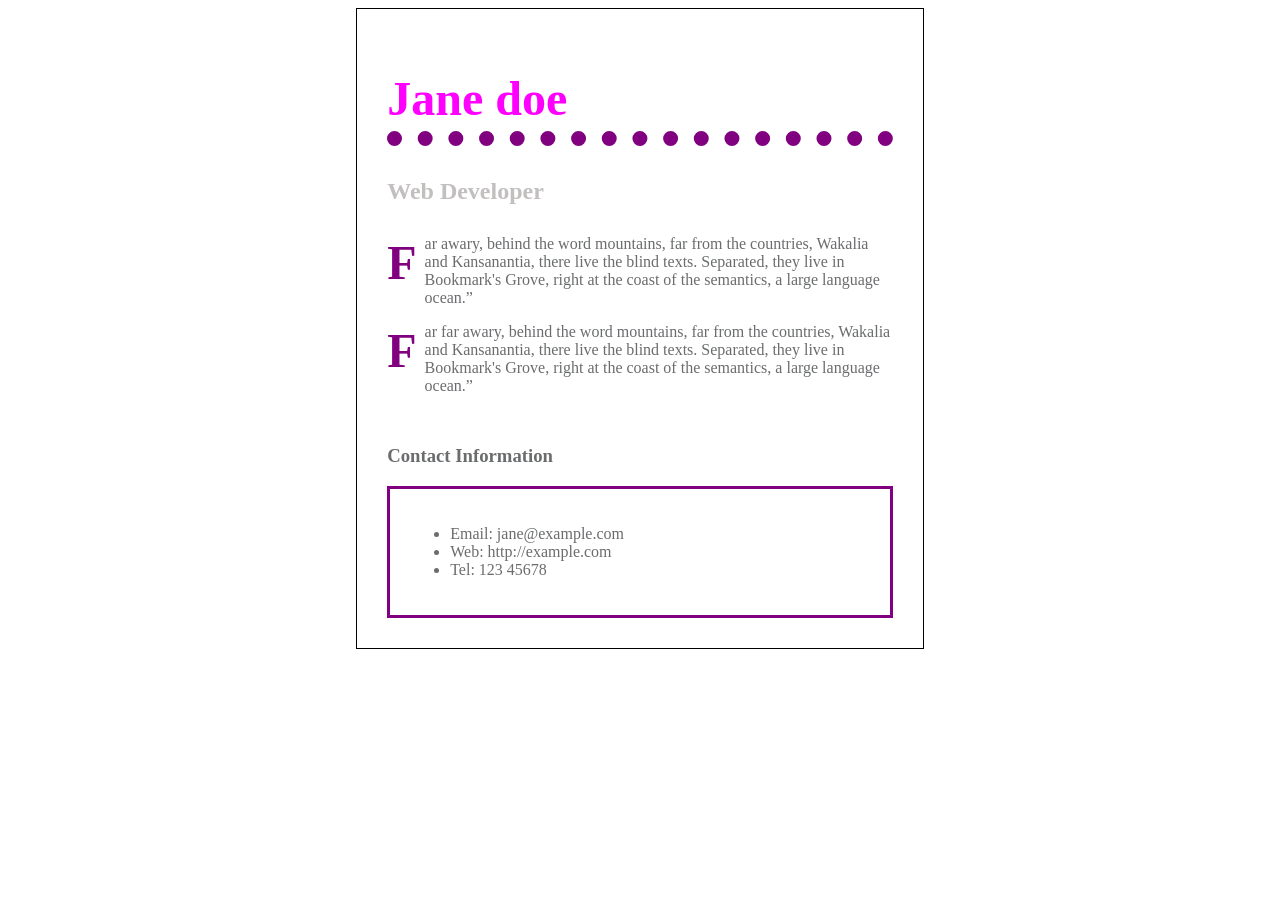
<file: index.html>
<!DOCTYPE html>
<html>
    <head>
        <title>My Resume</title>
        <link rel="stylesheet" href="css/style.css"/>
    </head>
    <body>

     <div class="container">

       <h1>Jane doe</h1>

       <h2> Web Developer</h2>
       <p>
        Far awary, behind the word mountains, far from the countries,
         Wakalia and Kansanantia, there live the blind texts. Separated, 
         they live in Bookmark's Grove, right at the coast of the semantics, 
         a large language ocean.”

       </p>

       <p>
        Far far awary, behind the word mountains, far from the countries,
         Wakalia and Kansanantia, there live the blind texts. Separated, 
         they live in Bookmark's Grove, right at the coast of the semantics, 
         a large language ocean.”

       </p>
      
      <h3>Contact Information</h3>
     <div  class="bottom">

        <ul>
            <li> Email: jane@example.com</li>
            <li> Web: http://example.com</li>
            <li>Tel: 123 45678</li>
        </ul>


     </div>



  
       

    </body>
</html>
</file>
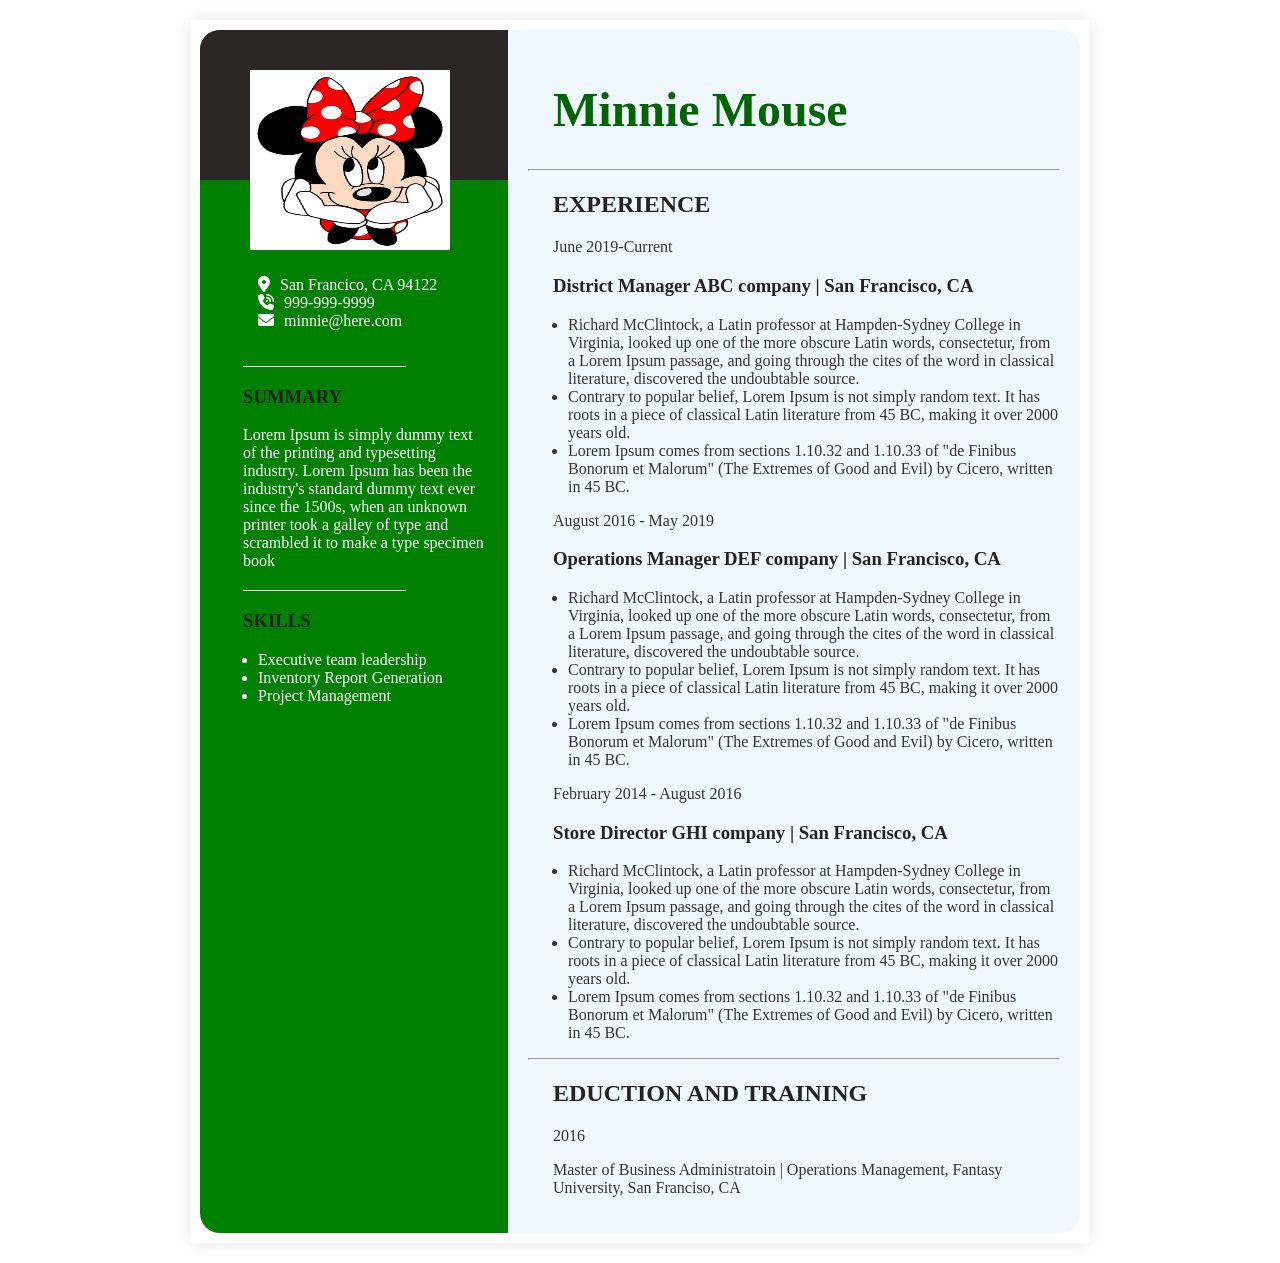
<file: resume1/index.html>
<!DOCTYPE html>
<html>
    <head>
        <title>resume 2</title>
        <link rel="stylesheet" href="style.css">
        <link rel="stylesheet" href="https://cdnjs.cloudflare.com/ajax/libs/font-awesome/6.5.0/css/all.min.css">

    </head>
    <body>
        <div id="container">
            <div class="left">
               <div class="inner-left">
                     <div class="top-left"></div>
                    <div class="minnie">
                        <img src="minnie.jfif" alt="picture of minnie"/>

                    </div>
                    <ul class="first">
                        <li> <i class="fa-solid fa-location-dot"></i>San Francico, CA 94122</li>
                        <li> <i class="fa-solid fa-phone-volume"></i>999-999-9999</li>
                        <li> <i class="fa-solid fa-envelope"></i>minnie@here.com</li>
                    </ul>
                    <div class="line"></div>
                    <div>
                        <h3>SUMMARY</h3>
                        <div class="lorem">
                            Lorem Ipsum is simply dummy text of the printing and typesetting industry. Lorem Ipsum has been the industry's standard dummy text ever since the 1500s, when an unknown printer took a galley of type and scrambled it to make a type specimen book
                        </div>

                    </div>
                     <div class="line"></div>
                    <div>
                        <h3>SKILLS</h3>
                        <ul class="second">
                            <li>Executive team leadership</li>
                            <li>Inventory Report Generation</li>
                            <li>Project Management</li>
                        </ul>
                    </div>
                

               </div>

            </div>
            <div class="right">
              <div class="inner-right">
                    <h1>Minnie Mouse</h1>
                    <hr>
                    <h2>EXPERIENCE</h2>
                    <span>June 2019-Current</span>
                    <h3><strong>District Manager ABC company | San Francisco, CA</strong></h3>
                    <ul>
                       
                        <li> Richard McClintock, a Latin professor at Hampden-Sydney College in Virginia, looked up one of the more obscure Latin words, consectetur, from a Lorem Ipsum passage, and going through the cites of the word in classical literature, discovered the undoubtable source.</li>
                         <li>Contrary to popular belief, Lorem Ipsum is not simply random text. It has roots in a piece of classical Latin literature from 45 BC, making it over 2000 years old.</li>
                         <li>Lorem Ipsum comes from sections 1.10.32 and 1.10.33 of "de Finibus Bonorum et Malorum" (The Extremes of Good and Evil) by Cicero, written in 45 BC. </li>
                    </ul>
                    <span>August 2016 - May 2019</span>
                    <h3><strong>Operations Manager DEF company | San Francisco, CA</strong></h3>
                    <ul>
                       
                        <li> Richard McClintock, a Latin professor at Hampden-Sydney College in Virginia, looked up one of the more obscure Latin words, consectetur, from a Lorem Ipsum passage, and going through the cites of the word in classical literature, discovered the undoubtable source.</li>
                         <li>Contrary to popular belief, Lorem Ipsum is not simply random text. It has roots in a piece of classical Latin literature from 45 BC, making it over 2000 years old.</li>
                         <li>Lorem Ipsum comes from sections 1.10.32 and 1.10.33 of "de Finibus Bonorum et Malorum" (The Extremes of Good and Evil) by Cicero, written in 45 BC. </li>
                    </ul>
                    <span> February 2014 - August 2016</span>
                    <h3><strong>Store Director GHI company | San Francisco, CA</strong></h3>
                    <ul>
                       
                        <li> Richard McClintock, a Latin professor at Hampden-Sydney College in Virginia, looked up one of the more obscure Latin words, consectetur, from a Lorem Ipsum passage, and going through the cites of the word in classical literature, discovered the undoubtable source.</li>
                         <li>Contrary to popular belief, Lorem Ipsum is not simply random text. It has roots in a piece of classical Latin literature from 45 BC, making it over 2000 years old.</li>
                         <li>Lorem Ipsum comes from sections 1.10.32 and 1.10.33 of "de Finibus Bonorum et Malorum" (The Extremes of Good and Evil) by Cicero, written in 45 BC. </li>
                    </ul>
                    <hr>
                    <h2>EDUCTION AND TRAINING</h2>
                    <span>2016</span>
                    <p>Master of Business Administratoin | Operations Management, Fantasy University, San Franciso, CA </p>
                   




                

              </div>



            </div>

        </div>
    </body>

    <!--https://www.resume-now.com/build-resume/section/cntc-->
</html>
</file>
<file: css/style.css>
h1{
    color: magenta;
    font-size: 3em;
    border-bottom: 15px dotted purple;
    padding-bottom: 5px;
}

h2{
    color: rgb(194, 191, 191);

}

.container{

    border : 1px solid black;
    max-width:  40%;
    padding: 30px;
    margin: auto;
    color:rgb(107, 108, 110);




}

span{

font-size: 2em;
font-family: Cambria, Cochin, Georgia, Times, 'Times New Roman', serif;



}

.bottom{
    border : 3px solid purple;
    padding: 20px;

}

h2 + p{

    padding-top: 10px;
}

h3{

   
    margin-top: 50px;
  
}


p::first-letter{

    font-size : 3em;
    color : purple;
    font-weight: bold;
    float : left;
    margin-right : 8px;
    font-weight: "Georgia", serif;
}
</file>
<file: resume1/style.css>
body{
    margin: 0;
    padding:0;
}

#container {

    display: flex;
    flex-direction: row;
    justify-content: center;
    max-width: 900px;
   min-height: 100vh;
   box-sizing: border-box;
   margin : 20px auto;
   padding:10px;
   box-shadow: 0 0 15px rgba(0,0,0,0.1);
   
  
  


}




.left{

width:35%;
background-color: green;
border-top-left-radius : 20px;
border-bottom-left-radius : 20px;
position: relative;



}

.top-left{
    
    height : 150px;
    width:100%;
    background-color: rgb(43, 37, 37);
    position: absolute;
    top : 0;
    left : 0;
    border-top-left-radius: 20px;
    z-index: 1;
    
}

.minnie{

  width: 200px;
  height : 180px;
  position : absolute;
  top : 40px;
  left : 50px;
  z-index : 2;

}

.minnie img{
    width : 100%;
    height : 100%;
}


.right{
width:65%;
background-color: aliceblue;
border-top-right-radius : 20px;
border-bottom-right-radius : 20px;

}

.inner-right {

padding: 20px;
color : #333;

}

.inner-left h3,
.inner-right h2,
.inner-right h3,
.inner-right h4{

 color : #222;
}

.inner-right h1,
.inner-right h2,
.inner-right h3,
.inner-right h4,
.inner-right span,
.inner-right p
{

    margin-left: 25px;
}

.inner-right h1{


    font-size: 3em;
    color: darkgreen;
    text-align: left;
  
    
}

.inner-left{

color : white;
padding-top :230px;
padding-left: 18px;
padding-right: 18px;

}

.inner-left .line {

    width: 60%;
    border-bottom : 1px solid white;
    margin-left: 25px;
    padding-top: 20px;
    
}

.first li i {
margin-right : 10px;

}

.inner-left .first{

list-style-type:none;

}
.inner-left .first .second{

    list-style: disc;

}

  .inner-left .lorem {

     margin-left: 25px;
  }

  .inner-left h3{

    margin-left: 25px;
  }
</file>
